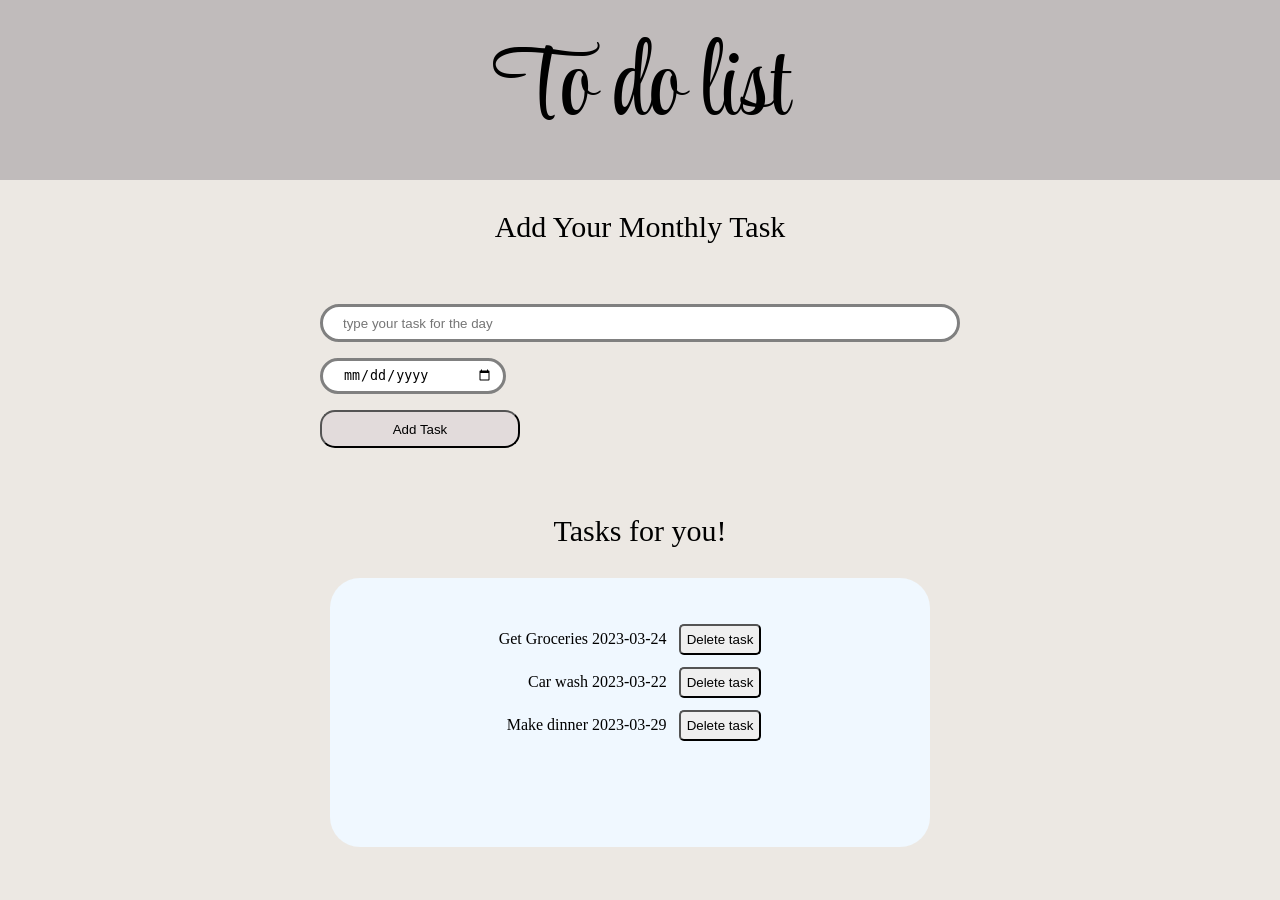
<file: index.html>
<!DOCTYPE html>
<html lang="en">

<head>
    <meta charset="UTF-8">
    <meta http-equiv="X-UA-Compatible" content="IE=edge">
    <meta name="viewport" content="width=device-width, initial-scale=1.0">
    <link rel="stylesheet" href="/main.css">
    <link href="https://fonts.googleapis.com/css2?family=Gloock&family=Italianno&family=Style+Script&display=swap"
        rel="stylesheet">
    <title>My todo App</title>
</head>

<body>
    <header class="header">
        <p>To do list</p>
    </header>
    <main>
        <div class="section">
            <div class="my-list">
                <p>Add Your Monthly Task</p>
            </div>
            <div class="container-input">
                <input placeholder="type your task for the day" class="typetask" id="todo-title" type="text" />
                <input class="datetask" id="date-picker" type="date" />
                <button class="button" onclick="addTodo()">Add Task</button>
            </div>
            <div class="my-list-2">
                <p>Tasks for you!</p>
            </div>
            <div class="container-task" id="todo-list">
            </div>
        </div>
    </main>
    <footer>

    </footer>
    </script>
    <script src="/main.js" type="text/javascript"></script>
</body>

</html>
</file>
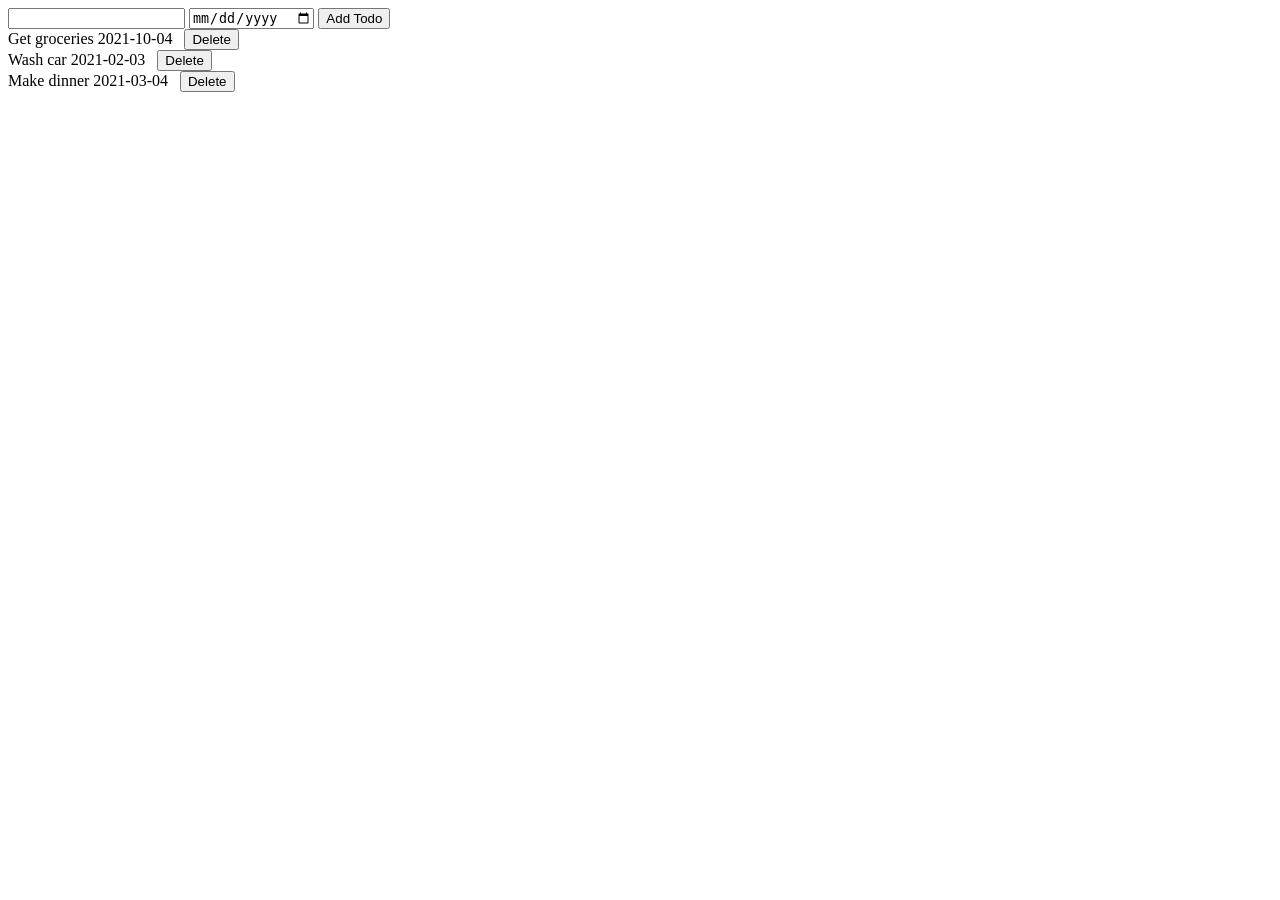
<file: main.html>
<html>
  <head>
    <title>My Todo App</title>
  </head>
  <body>
    <input id="todo-title" type="text" />
    <input id="date-picker" type="date" />
    <button onclick="addTodo()">Add Todo</button>

    <div id="todo-list"></div>

    <script>
      // Model
      // If localstorage has a todos array, then use it
      // Otherwise use the default array.
      let todos;

      // Retrieve localStorage
      const savedTodos = JSON.parse(localStorage.getItem('todos'));
      // Check if it's an array
      if (Array.isArray(savedTodos)) {
        todos = savedTodos;
      } else {
        todos = [{
          title: 'Get groceries',
          dueDate: '2021-10-04',
          id: 'id1'
        }, {
          title: 'Wash car',
          dueDate: '2021-02-03',
          id: 'id2'
        }, {
          title: 'Make dinner',
          dueDate: '2021-03-04',
          id: 'id3'
        }];
      }

      // Creates a todo
      const createTodo = (title, dueDate) => {
        const id = '' + new Date().getTime();

        todos.push({
          title: title,
          dueDate: dueDate,
          id: id
        });

        saveTodos();
      }

      // Deletes a todo
      const removeTodo = idToDelete => {
        todos = todos.filter(todo => {
          // If the id of this todo matches idToDelete, return false
          // For everything else, return true
          if (todo.id === idToDelete) {
            return false;
          } else {
            return true;
          }
        });

        saveTodos();
      }

      const saveTodos = () => {
        localStorage.setItem('todos', JSON.stringify(todos));
      }

      // Controller
      const addTodo = () => {
        const textbox = document.getElementById('todo-title');
        const title = textbox.value;

        const datePicker = document.getElementById('date-picker');
        const dueDate = datePicker.value;

        createTodo(title, dueDate);
        render();
      }

      const deleteTodo = event => {
        const deleteButton = event.target;
        const idToDelete = deleteButton.id;

        removeTodo(idToDelete);
        render();
      }

      // View
      const render = () => {
        // reset our list
        document.getElementById('todo-list').innerHTML = '';

        todos.forEach(todo => {
          const element = document.createElement('div');
          element.innerText = todo.title + ' ' + todo.dueDate;

          const deleteButton = document.createElement('button');
          deleteButton.innerText = 'Delete';
          deleteButton.style = 'margin-left: 12px';
          deleteButton.onclick = deleteTodo;
          deleteButton.id = todo.id;
          element.appendChild(deleteButton);

          const todoList = document.getElementById('todo-list');
          todoList.appendChild(element);
        });
      }

      render();
    </script>
  </body>
</html>
</file>
<file: main.css>
body{
    margin: 0;
    background-color: rgb(236, 232, 227);
}
.header{
    height: 100px;
    background-color: rgb(192, 187, 187);
    display: flex;
    justify-content: center;
    align-items: center;
    font-size: 100px;
    font-family: 'Style Script', cursive;
    padding: 40px;
}
.section{
    display: grid;
    justify-content: center;
}
.my-list,
.my-list-2{
    font-size: 30px;
    text-align: center;
    font-family: cursive;
    width: 700px;
}
.container-input{
    margin-top: 0px;
    height: 150px;
    padding: 30px;
    display: grid;
}
.typetask{
    margin-top: 0px;
    height: 30px;
    border: 3px solid gray;
    margin-bottom: 10px;
    border-radius: 20px;
    padding-left: 20px;
}
.datetask{
    height: 30px;
    width: 150px;
    border: 3px solid gray;
    margin-bottom: 10px;
    border-radius: 20px;
    padding-left: 20px;
    padding-right: 10px;

}
.button{
    background-color: rgb(226, 219, 219);
    width: 200px;
    text-align: center;
    height: 38px;
    border-radius: 15px;
    
}
.container-task{
    display: grid;
    background-color: aliceblue;
    margin-bottom: 50px;
    padding-bottom: 100px;
    width: 600px;
    margin-left: 40px;
    padding-top: 40px;
    align-items: center;
    border-radius: 30px;
    justify-content: space-around;
}
</file>
